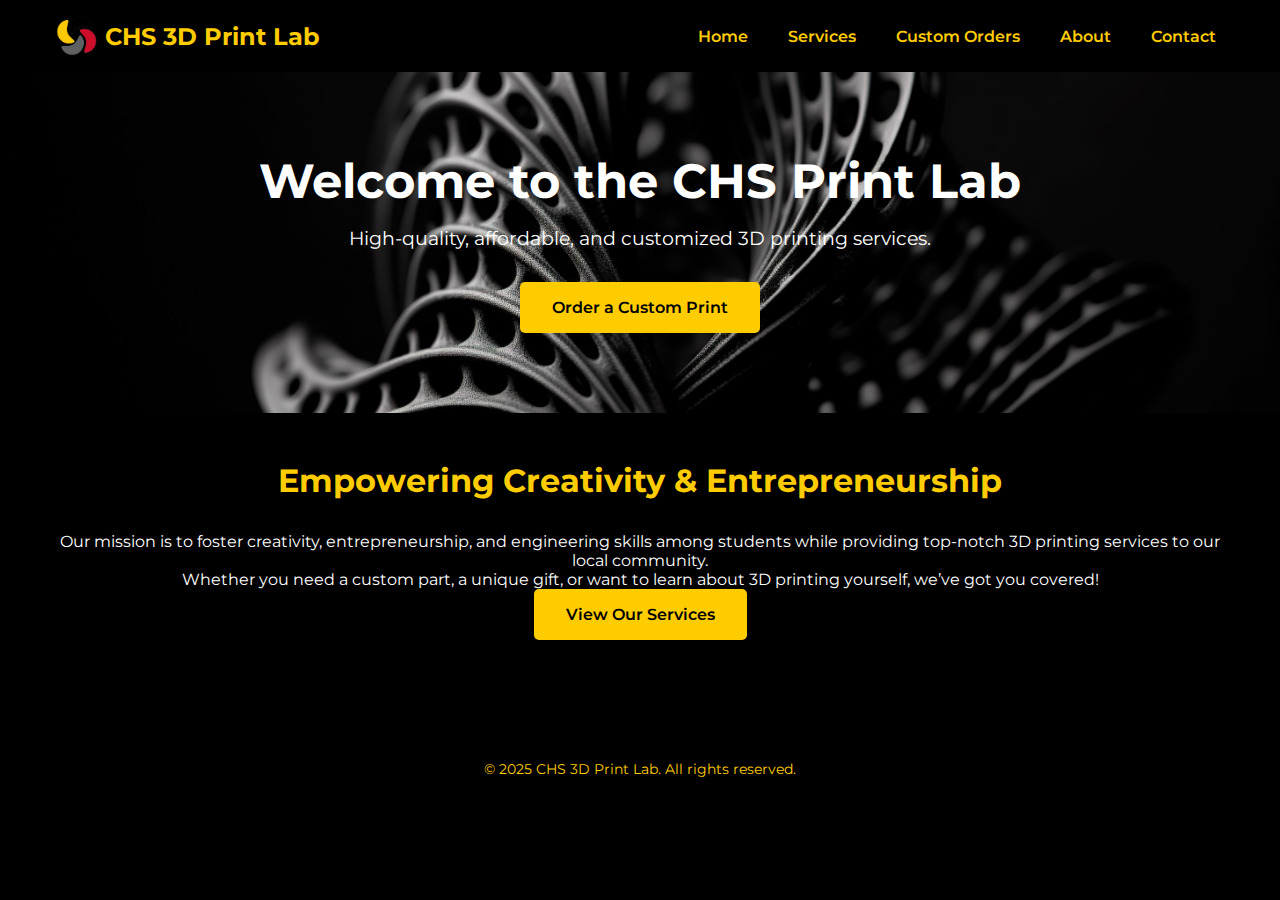
<file: index.html>
<!DOCTYPE html>
<html lang="en">
<head>
  <meta charset="UTF-8">
  <meta name="description" content="High School Engineering Club’s 3D Printing Services">
  <meta name="viewport" content="width=device-width, initial-scale=1.0">
  <title>3D Print Club - Home</title>
  
  <!-- Google Fonts + Styles -->
  <link rel="preconnect" href="https://fonts.googleapis.com">
  <link rel="preconnect" href="https://fonts.gstatic.com" crossorigin>
  <link
    href="https://fonts.googleapis.com/css2?family=Montserrat:wght@400;600;700&display=swap"
    rel="stylesheet"
  >
  <link rel="stylesheet" href="styles/style.css">
</head>
<body>
  <!-- HEADER / NAV -->
  <header>
    <div class="navbar">
      <a href="index.html" class="navbar-logo">
        <img src="images/chs-logo.png" alt="CHS 3D Print Lab Logo" class="logo-img">
        <span>CHS 3D Print Lab</span>
      </a>      
      <nav>
        <ul>
          <li><a href="index.html">Home</a></li>
          <li><a href="services.html">Services</a></li>
          <li><a href="custom-order.html">Custom Orders</a></li>
          <li><a href="about.html">About</a></li>
          <li><a href="contact.html">Contact</a></li>
        </ul>
      </nav>
    </div>
  </header>

  <!-- HERO SECTION -->
  <section class="hero"
    style="background: url('images/sample-hero.jpg') center/cover no-repeat;">
    <h1>Welcome to the CHS Print Lab</h1>
    <p>High-quality, affordable, and customized 3D printing services.</p>
    <a href="custom-order.html" class="cta-button">Order a Custom Print</a>
  </section>

  <!-- INTRO SECTION -->
  <section class="services">
    <h2>Empowering Creativity & Entrepreneurship</h2>
    <p>
      Our mission is to foster creativity, entrepreneurship, and engineering skills among students 
      while providing top-notch 3D printing services to our local community.
    </p>
    <p>
      Whether you need a custom part, a unique gift, or want to learn about 3D printing yourself, 
      we’ve got you covered!
    </p>
    <a href="services.html" class="cta-button">View Our Services</a>
  </section>

  <!-- FOOTER -->
  <footer>
    <p>&copy; 2025 CHS 3D Print Lab. All rights reserved.</p>
  </footer>
</body>
</html>
</file>
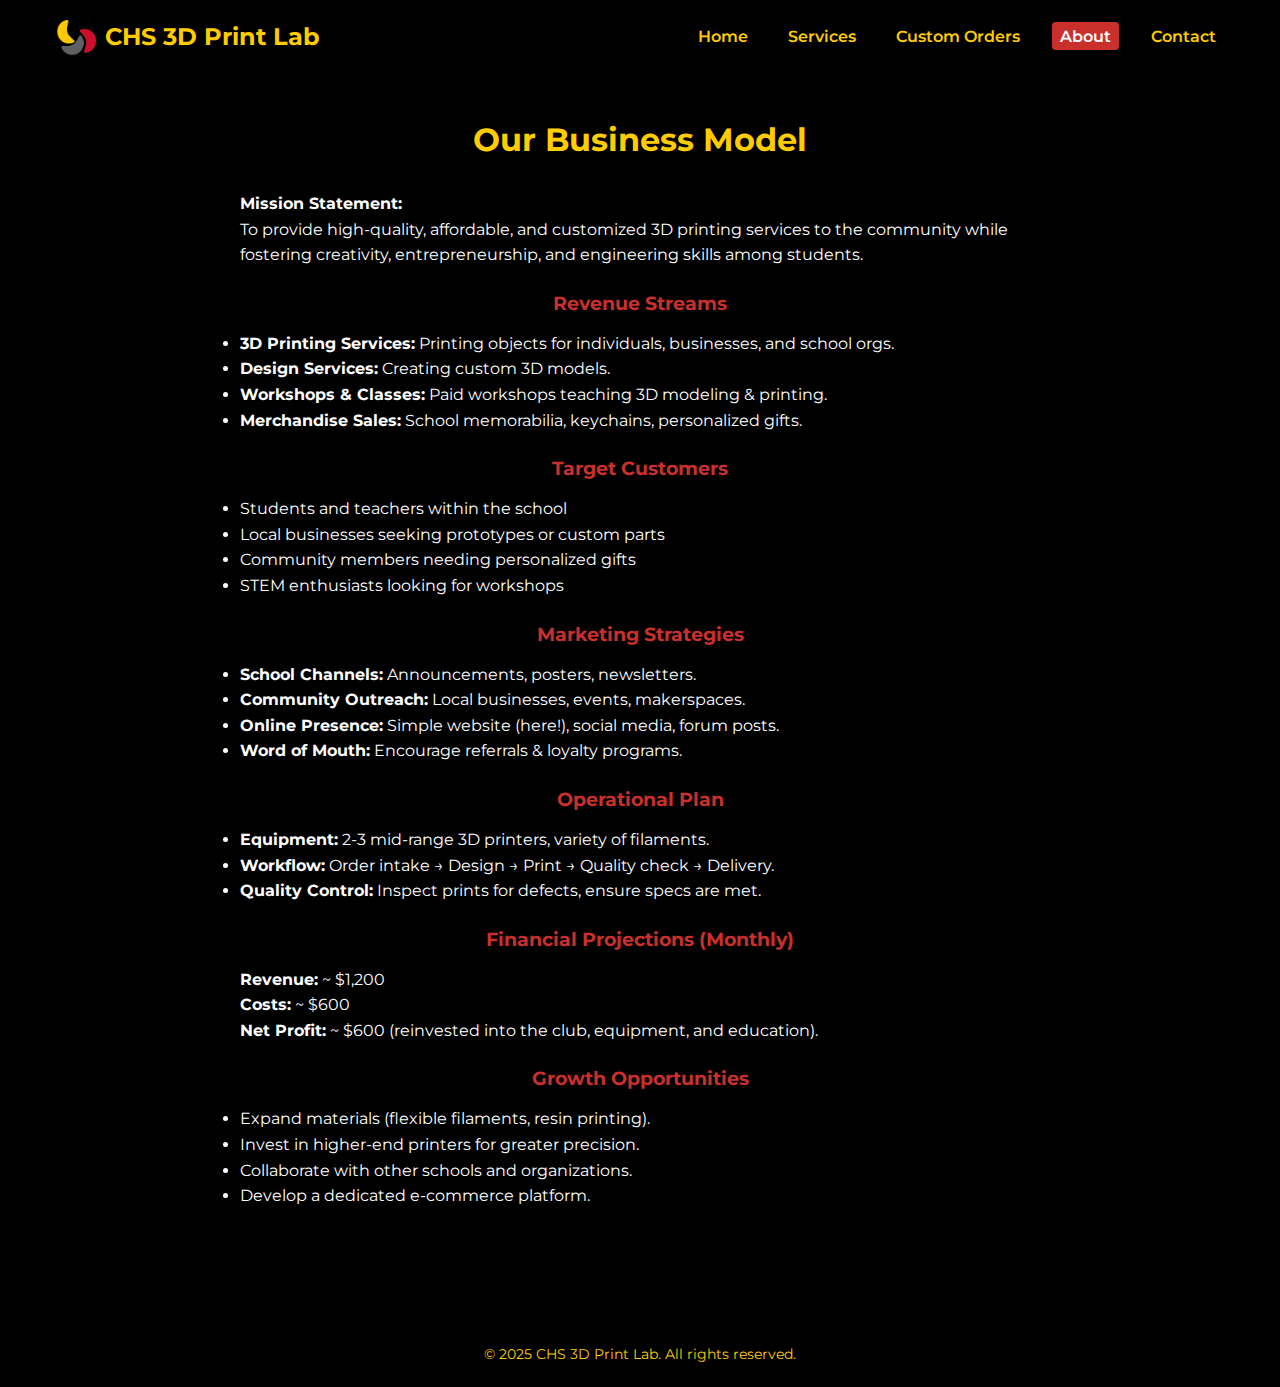
<file: about.html>
<!DOCTYPE html>
<html lang="en">
<head>
  <meta charset="UTF-8">
  <meta name="description" content="About - CHS Print Lab">
  <meta name="viewport" content="width=device-width, initial-scale=1.0">
  <title>About - CHS 3D Print Lab</title>

  <!-- Fonts + Styles -->
  <link rel="preconnect" href="https://fonts.googleapis.com">
  <link rel="preconnect" href="https://fonts.gstatic.com" crossorigin>
  <link
    href="https://fonts.googleapis.com/css2?family=Montserrat:wght@400;600;700&display=swap"
    rel="stylesheet"
  >
  <link rel="stylesheet" href="styles/style.css">
</head>
<body>
  <header>
    <div class="navbar">
      <a href="index.html" class="navbar-logo">
        <img src="images/chs-logo.png" alt="CHS 3D Print Lab Logo" class="logo-img">
        <span>CHS 3D Print Lab</span>
      </a>
      <nav>
        <ul>
          <li><a href="index.html">Home</a></li>
          <li><a href="services.html">Services</a></li>
          <li><a href="custom-order.html">Custom Orders</a></li>
          <li><a href="about.html" class="active">About</a></li>
          <li><a href="contact.html">Contact</a></li>
        </ul>
      </nav>
    </div>
  </header>

  <section class="about-us">
    <h2>Our Business Model</h2>
    <p><strong>Mission Statement:</strong><br>
      To provide high-quality, affordable, and customized 3D printing services to the community 
      while fostering creativity, entrepreneurship, and engineering skills among students.
    </p>

    <h3>Revenue Streams</h3>
    <ul>
      <li><strong>3D Printing Services:</strong> Printing objects for individuals, businesses, and school orgs.</li>
      <li><strong>Design Services:</strong> Creating custom 3D models.</li>
      <li><strong>Workshops & Classes:</strong> Paid workshops teaching 3D modeling & printing.</li>
      <li><strong>Merchandise Sales:</strong> School memorabilia, keychains, personalized gifts.</li>
    </ul>

    <h3>Target Customers</h3>
    <ul>
      <li>Students and teachers within the school</li>
      <li>Local businesses seeking prototypes or custom parts</li>
      <li>Community members needing personalized gifts</li>
      <li>STEM enthusiasts looking for workshops</li>
    </ul>

    <h3>Marketing Strategies</h3>
    <ul>
      <li><strong>School Channels:</strong> Announcements, posters, newsletters.</li>
      <li><strong>Community Outreach:</strong> Local businesses, events, makerspaces.</li>
      <li><strong>Online Presence:</strong> Simple website (here!), social media, forum posts.</li>
      <li><strong>Word of Mouth:</strong> Encourage referrals & loyalty programs.</li>
    </ul>

    <h3>Operational Plan</h3>
    <ul>
      <li><strong>Equipment:</strong> 2-3 mid-range 3D printers, variety of filaments.</li>
      <li><strong>Workflow:</strong> Order intake → Design → Print → Quality check → Delivery.</li>
      <li><strong>Quality Control:</strong> Inspect prints for defects, ensure specs are met.</li>
    </ul>

    <h3>Financial Projections (Monthly)</h3>
    <p>
      <strong>Revenue:</strong> ~ $1,200<br>
      <strong>Costs:</strong> ~ $600<br>
      <strong>Net Profit:</strong> ~ $600 (reinvested into the club, equipment, and education).
    </p>

    <h3>Growth Opportunities</h3>
    <ul>
      <li>Expand materials (flexible filaments, resin printing).</li>
      <li>Invest in higher-end printers for greater precision.</li>
      <li>Collaborate with other schools and organizations.</li>
      <li>Develop a dedicated e-commerce platform.</li>
    </ul>
  </section>

  <footer>
    <p>&copy; 2025 CHS 3D Print Lab. All rights reserved.</p>
  </footer>
</body>
</html>
</file>
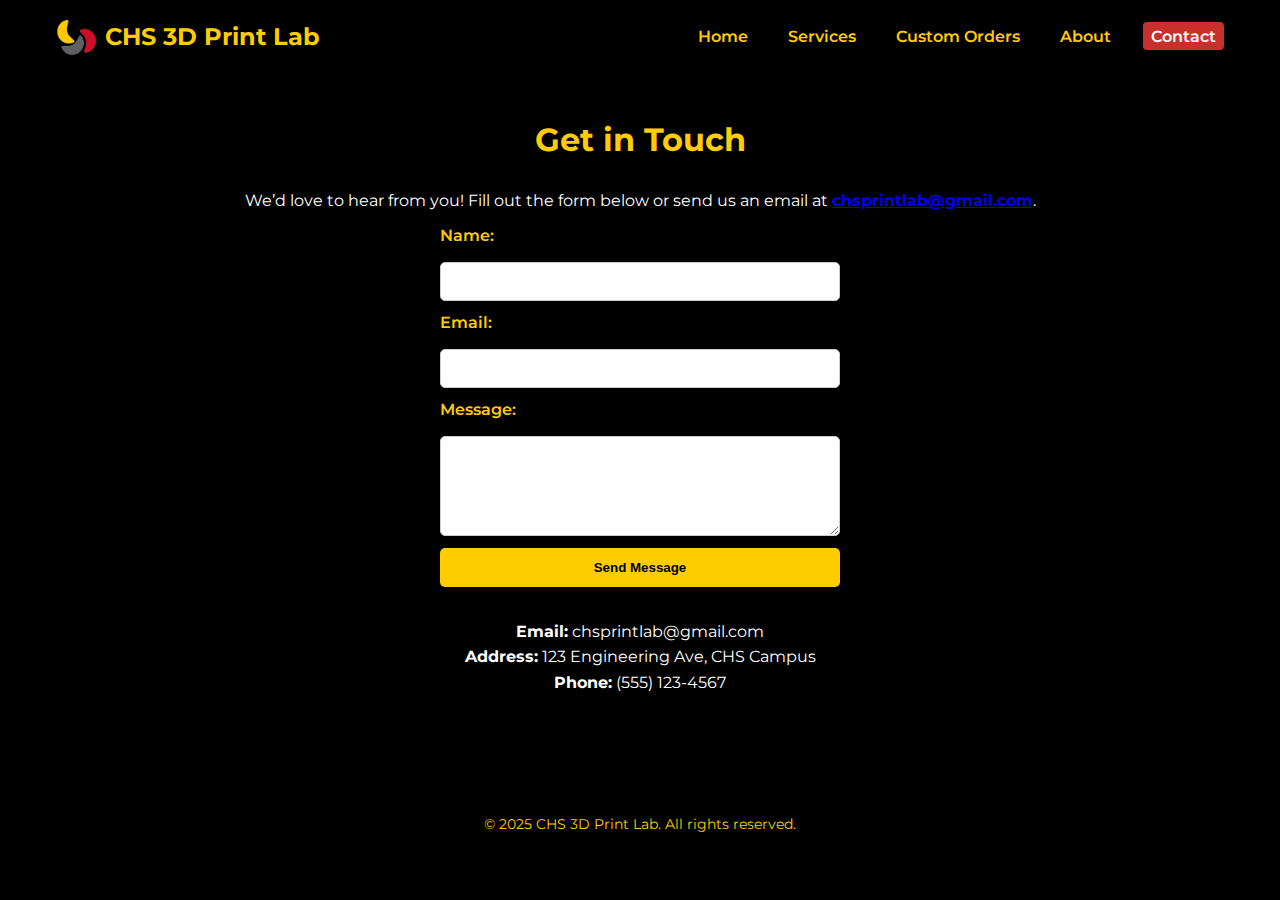
<file: contact.html>
<!DOCTYPE html>
<html lang="en">
<head>
  <meta charset="UTF-8">
  <meta name="description" content="Contact - CHS 3D Print Lab">
  <meta name="viewport" content="width=device-width, initial-scale=1.0">
  <title>Contact - CHS 3D Print Lab</title>

  <!-- Fonts + Styles -->
  <link rel="preconnect" href="https://fonts.googleapis.com">
  <link rel="preconnect" href="https://fonts.gstatic.com" crossorigin>
  <link
    href="https://fonts.googleapis.com/css2?family=Montserrat:wght@400;600;700&display=swap"
    rel="stylesheet"
  >
  <link rel="stylesheet" href="styles/style.css">
</head>
<body>
  <header>
    <div class="navbar">
      <a href="index.html" class="navbar-logo">
        <img src="images/chs-logo.png" alt="CHS 3D Print Lab Logo" class="logo-img">
        <span>CHS 3D Print Lab</span>
      </a>
      
      <nav>
        <ul>
          <li><a href="index.html">Home</a></li>
          <li><a href="services.html">Services</a></li>
          <li><a href="custom-order.html">Custom Orders</a></li>
          <li><a href="about.html">About</a></li>
          <li><a href="contact.html" class="active">Contact</a></li>
        </ul>
      </nav>
    </div>
  </header>

  <section class="contact-section">
    <h2>Get in Touch</h2>
    <p>We’d love to hear from you! Fill out the form below or send us an email at 
      <strong><a href="mailto:chsprintlab@gmail.com">chsprintlab@gmail.com</a></strong>.
    </p>

    <form action="https://formspree.io/f/myzkkqoj" method="POST" class="contact-form">
      <label for="name">Name:</label>
      <input type="text" id="name" name="name" required />

      <label for="email">Email:</label>
      <input type="email" id="email" name="email" required />

      <label for="message">Message:</label>
      <textarea id="message" name="message" rows="5" required></textarea>

      <button type="submit">Send Message</button>
    </form>

    <div class="contact-info">
      <p><strong>Email:</strong> chsprintlab@gmail.com</p>
      <p><strong>Address:</strong> 123 Engineering Ave, CHS Campus</p>
      <p><strong>Phone:</strong> (555) 123-4567</p>
    </div>
  </section>

  <footer>
    <p>&copy; 2025 CHS 3D Print Lab. All rights reserved.</p>
  </footer>
</body>
</html>
</file>
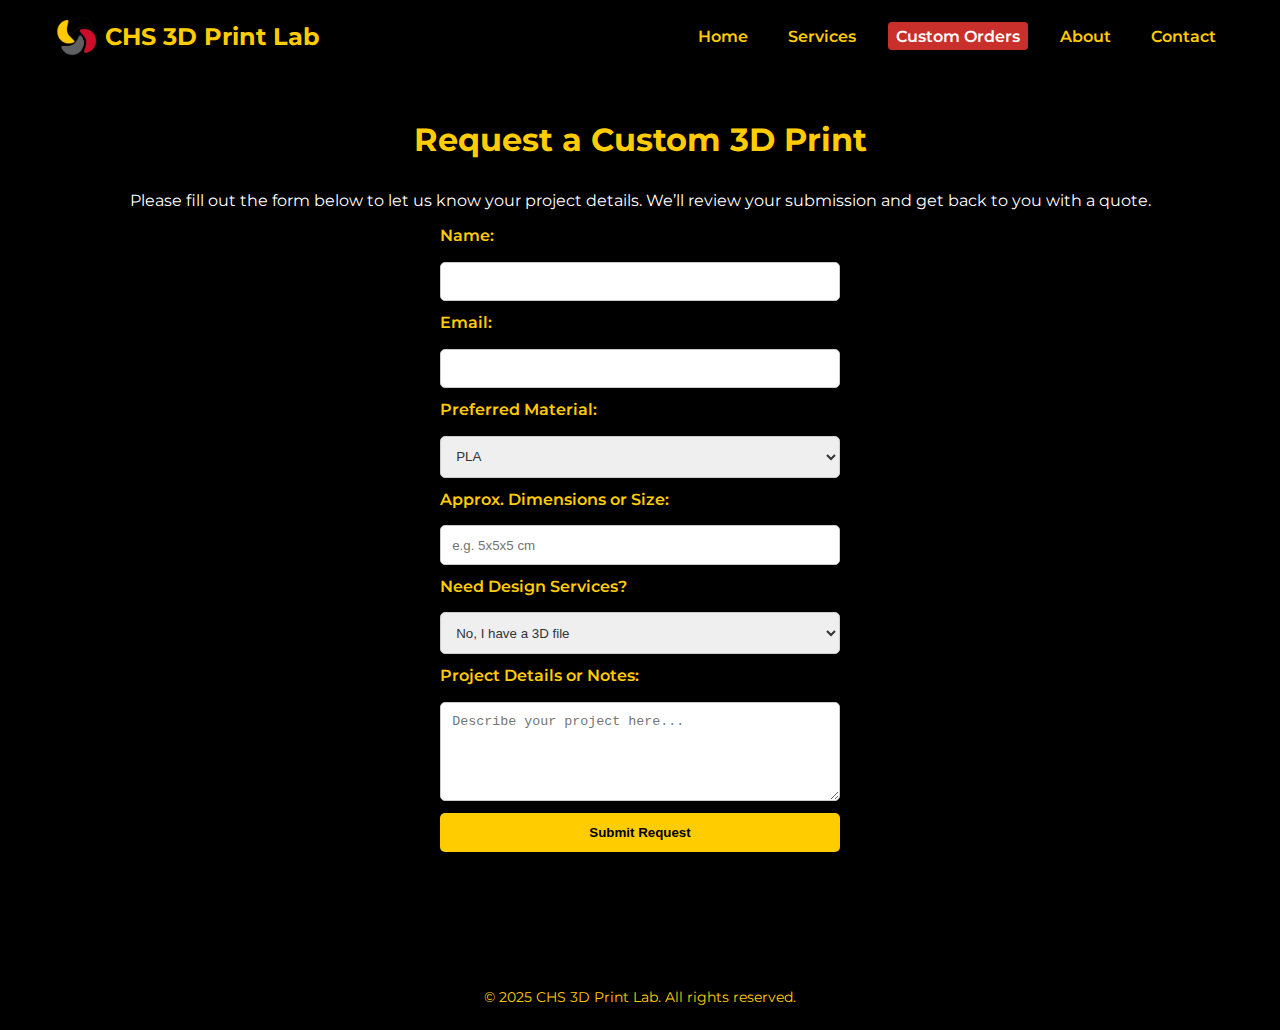
<file: custom-order.html>
<!DOCTYPE html>
<html lang="en">
<head>
  <meta charset="UTF-8">
  <meta name="description" content="Custom 3D Print Orders - CHS Print Lab">
  <meta name="viewport" content="width=device-width, initial-scale=1.0">
  <title>Custom Orders - CHS Print Lab</title>

  <!-- Fonts + Styles -->
  <link rel="preconnect" href="https://fonts.googleapis.com">
  <link rel="preconnect" href="https://fonts.gstatic.com" crossorigin>
  <link
    href="https://fonts.googleapis.com/css2?family=Montserrat:wght@400;600;700&display=swap"
    rel="stylesheet"
  >
  <link rel="stylesheet" href="styles/style.css">
</head>
<body>
  <header>
    <div class="navbar">
        <a href="index.html" class="navbar-logo">
            <img src="images/chs-logo.png" alt="CHS 3D Print Lab Logo" class="logo-img">
            <span>CHS 3D Print Lab</span>
         </a>          
      <nav>
        <ul>
          <li><a href="index.html">Home</a></li>
          <li><a href="services.html">Services</a></li>
          <li><a href="custom-order.html" class="active">Custom Orders</a></li>
          <li><a href="about.html">About</a></li>
          <li><a href="contact.html">Contact</a></li>
        </ul>
      </nav>
    </div>
  </header>

  <section class="contact-section">
    <h2>Request a Custom 3D Print</h2>
    <p>Please fill out the form below to let us know your project details. We’ll review your submission and get back to you with a quote.</p>

    <!-- Example using Formspree endpoint (replace with your own if you sign up) -->
    <form
      action="https://formspree.io/f/YOUR_FORM_ID"
      method="POST"
      class="contact-form"
    >
      <label for="name">Name:</label>
      <input type="text" id="name" name="name" required />

      <label for="email">Email:</label>
      <input type="email" id="email" name="_replyto" required />

      <label for="material">Preferred Material:</label>
      <select id="material" name="material">
        <option value="PLA">PLA</option>
        <option value="ABS">ABS</option>
        <option value="PETG">PETG</option>
        <option value="Carbon Fiber">Carbon Fiber</option>
        <option value="Not Sure">Not Sure</option>
      </select>

      <label for="size">Approx. Dimensions or Size:</label>
      <input type="text" id="size" name="size" placeholder="e.g. 5x5x5 cm" />

      <label for="design">Need Design Services?</label>
      <select id="design" name="design">
        <option value="No, I have a 3D file">No, I have a 3D file</option>
        <option value="Yes, basic design needed">Yes, basic design needed</option>
        <option value="Yes, advanced design needed">Yes, advanced design needed</option>
      </select>

      <label for="details">Project Details or Notes:</label>
      <textarea id="details" name="details" rows="5" placeholder="Describe your project here..."></textarea>

      <button type="submit">Submit Request</button>
    </form>

    <!-- If using Netlify, you'd set data-netlify="true" etc. Instead of formspree -->
  </section>

  <footer>
    <p>&copy; 2025 CHS 3D Print Lab. All rights reserved.</p>
  </footer>
</body>
</html>
</file>
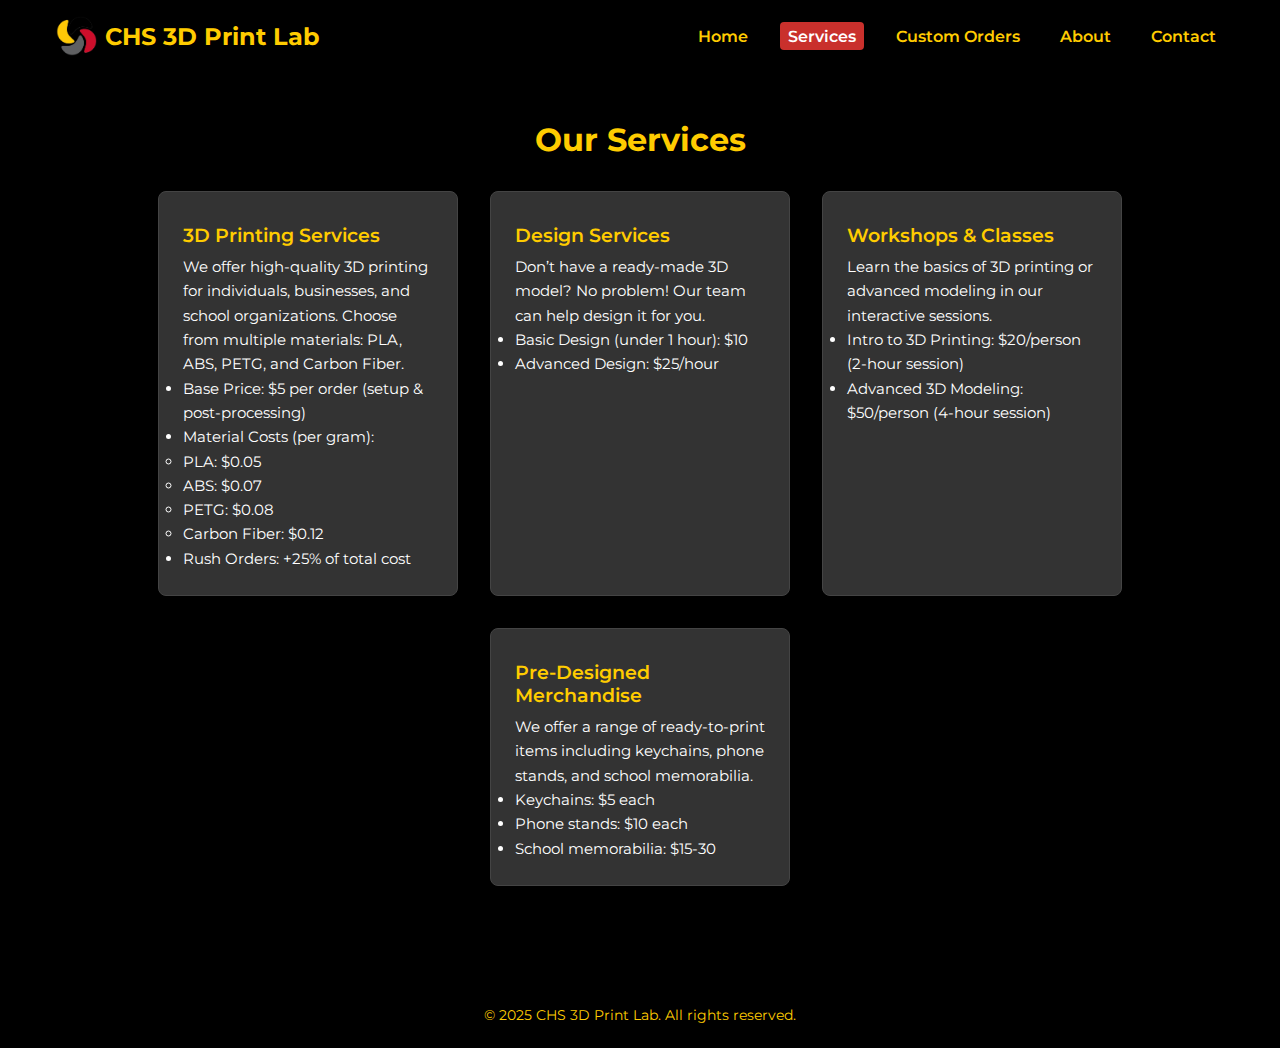
<file: services.html>
<!DOCTYPE html>
<html lang="en">
<head>
  <meta charset="UTF-8">
  <meta name="description" content="Services and Pricing - CHS Print Lab">
  <meta name="viewport" content="width=device-width, initial-scale=1.0">
  <title>Services & Pricing - CHS Print Lab</title>
  
  <!-- Fonts + Styles -->
  <link rel="preconnect" href="https://fonts.googleapis.com">
  <link rel="preconnect" href="https://fonts.gstatic.com" crossorigin>
  <link
    href="https://fonts.googleapis.com/css2?family=Montserrat:wght@400;600;700&display=swap"
    rel="stylesheet"
  >
  <link rel="stylesheet" href="styles/style.css">
</head>
<body>
  <!-- HEADER / NAV -->
  <header>
    <div class="navbar">
        <a href="index.html" class="navbar-logo">
            <img src="images/chs-logo.png" alt="CHS 3D Print Lab Logo" class="logo-img">
            <span>CHS 3D Print Lab</span>
          </a>          
      <nav>
        <ul>
          <li><a href="index.html">Home</a></li>
          <li><a href="services.html" class="active">Services</a></li>
          <li><a href="custom-order.html">Custom Orders</a></li>
          <li><a href="about.html">About</a></li>
          <li><a href="contact.html">Contact</a></li>
        </ul>
      </nav>
    </div>
  </header>

  <section class="services">
    <h2>Our Services</h2>
    <div class="service-cards">
      <!-- 3D PRINTING -->
      <div class="service-card">
        <h3>3D Printing Services</h3>
        <p>
          We offer high-quality 3D printing for individuals, businesses, and school organizations.
          Choose from multiple materials: PLA, ABS, PETG, and Carbon Fiber.
        </p>
        <ul>
          <li>Base Price: $5 per order (setup & post-processing)</li>
          <li>Material Costs (per gram): 
            <ul>
              <li>PLA: $0.05</li>
              <li>ABS: $0.07</li>
              <li>PETG: $0.08</li>
              <li>Carbon Fiber: $0.12</li>
            </ul>
          </li>
          <li>Rush Orders: +25% of total cost</li>
        </ul>
      </div>
      <!-- DESIGN SERVICES -->
      <div class="service-card">
        <h3>Design Services</h3>
        <p>
          Don’t have a ready-made 3D model? No problem! Our team can help design it for you.
        </p>
        <ul>
          <li>Basic Design (under 1 hour): $10</li>
          <li>Advanced Design: $25/hour</li>
        </ul>
      </div>
      <!-- WORKSHOPS -->
      <div class="service-card">
        <h3>Workshops & Classes</h3>
        <p>
          Learn the basics of 3D printing or advanced modeling in our interactive sessions.
        </p>
        <ul>
          <li>Intro to 3D Printing: $20/person (2-hour session)</li>
          <li>Advanced 3D Modeling: $50/person (4-hour session)</li>
        </ul>
      </div>
      <!-- MERCH -->
      <div class="service-card">
        <h3>Pre-Designed Merchandise</h3>
        <p>
          We offer a range of ready-to-print items including keychains, phone stands, and
          school memorabilia.
        </p>
        <ul>
          <li>Keychains: $5 each</li>
          <li>Phone stands: $10 each</li>
          <li>School memorabilia: $15-30</li>
        </ul>
      </div>
    </div>
  </section>

  <footer>
    <p>&copy; 2025 CHS 3D Print Lab. All rights reserved.</p>
  </footer>
</body>
</html>
</file>
<file: styles/style.css>
/*************************************
  COLOR VARIABLES
*************************************/
:root {
  --color-primary: #000000; /* Black */
  --color-secondary: #c9302c; /* Red */
  --color-accent: #ffcc00; /* Gold */

  --color-white: #ffffff;
  --color-light: #f9f9f9;
  --color-dark: #333333;
}

/*************************************
  GLOBAL RESET & FONTS
*************************************/
* {
  margin: 0;
  padding: 0;
  box-sizing: border-box;
}

body {
  font-family: 'Montserrat', sans-serif; /* or any preferred font */
  color: var(--color-white);
  background-color: var(--color-primary); /* Black background */
}

/*************************************
  NAVBAR
*************************************/
header {
  background-color: var(--color-primary); /* Black */
  padding: 1rem 0;
}
.navbar {
  display: flex;
  align-items: center;
  justify-content: space-between;
  max-width: 1200px;
  margin: 0 auto;
  padding: 0 1rem;
}

/* LOGO LINK (with optional text + image) */
.navbar-logo {
  display: flex;
  align-items: center;
  text-decoration: none;
  color: var(--color-accent); /* Gold for the text next to logo */
  font-size: 1.5rem;
  font-weight: 700;
  gap: 0.5rem; /* space between the logo image and text */
}

/* LOGO IMAGE */
.logo-img {
  height: 40px; /* adjust as needed */
  width: auto;
  object-fit: contain;
}

/* NAV LINKS */
.navbar nav ul {
  list-style: none;
  display: flex;
  gap: 1.5rem;
}
.navbar nav ul li a {
  color: var(--color-accent); /* Gold links by default */
  text-decoration: none;
  font-weight: 600;
  padding: 0.3rem 0.5rem;
  transition: background-color 0.3s, color 0.3s;
}
.navbar nav ul li a:hover,
.navbar nav ul li a.active {
  background-color: var(--color-secondary); /* Red background on hover */
  color: var(--color-white);
  border-radius: 4px;
}

/*************************************
  HERO SECTION
*************************************/
.hero {
  /* If you want a gradient, otherwise place an image in background */
  /* background: linear-gradient(to right, #000000 0%, #c9302c 100%); */
  /* Or if you prefer an image: background: url('images/hero.jpg') center/cover no-repeat; */
  
  text-align: center;
  padding: 5rem 1rem;
  color: var(--color-white);
}
.hero h1 {
  font-size: 3rem;
  margin-bottom: 1rem;
  font-weight: 700;
}
.hero p {
  font-size: 1.2rem;
  margin-bottom: 2rem;
}
.cta-button {
  display: inline-block;
  background-color: var(--color-accent); /* Gold */
  color: var(--color-primary); /* Black text on gold button */
  padding: 1rem 2rem;
  text-decoration: none;
  font-weight: 600;
  border-radius: 5px;
  transition: background-color 0.3s, color 0.3s;
}
.cta-button:hover {
  background-color: var(--color-secondary); /* Red on hover */
  color: var(--color-white);
}

/*************************************
  MAIN SECTIONS (services, about, contact, etc.)
*************************************/
.services,
.about-us,
.contact-section {
  padding: 3rem 1rem;
  max-width: 1200px;
  margin: 0 auto;
  background-color: var(--color-primary); /* Black background */
  text-align: center;
  color: var(--color-white);
}
.services h2,
.about-us h2,
.contact-section h2 {
  font-size: 2rem;
  margin-bottom: 2rem;
  font-weight: 700;
  color: var(--color-accent); /* Gold headings */
}

.service-cards {
  display: flex;
  flex-wrap: wrap;
  gap: 2rem;
  justify-content: center;
}

/*************************************
  SERVICE CARDS
*************************************/
.service-card {
  background-color: var(--color-dark); /* #333 for contrast */
  padding: 1.5rem;
  max-width: 300px;
  border-radius: 8px;
  border: 1px solid #444;
  box-shadow: 0 2px 5px rgba(0,0,0,0.4);
  transition: transform 0.3s;
  text-align: left;
}
.service-card:hover {
  transform: translateY(-5px);
}
.service-card h3 {
  margin-top: 0.5rem;
  margin-bottom: 0.5rem;
  color: var(--color-accent); /* Gold */
  font-weight: 600;
}
.service-card p,
.service-card ul {
  font-size: 0.95rem;
  line-height: 1.6;
}

/*************************************
  ABOUT PAGE
*************************************/
.about-us h3 {
  margin-top: 1.5rem;
  margin-bottom: 0.5rem;
  color: var(--color-secondary); /* Red subheadings */
}
.about-us p,
.about-us ul {
  text-align: left;
  line-height: 1.6;
  max-width: 800px;
  margin: 1rem auto;
}

/*************************************
  FORMS (Custom Orders & Contact)
*************************************/
.contact-form {
  display: flex;
  flex-direction: column;
  max-width: 400px;
  margin: 1rem auto;
  gap: 0.75rem;
  text-align: left;
}
.contact-form label {
  font-weight: 600;
  margin-bottom: 0.3rem;
  color: var(--color-accent); /* gold labels */
}
.contact-form input,
.contact-form textarea,
.contact-form select {
  width: 100%;
  padding: 0.7rem;
  border: 1px solid #ccc;
  border-radius: 5px;
  color: var(--color-dark);
}
.contact-form button {
  background-color: var(--color-accent); /* Gold */
  color: var(--color-primary); /* Black text on button */
  padding: 0.75rem;
  border: none;
  cursor: pointer;
  border-radius: 5px;
  font-weight: 600;
  transition: background-color 0.3s;
}
.contact-form button:hover {
  background-color: var(--color-secondary); /* Red */
  color: var(--color-white);
}

.contact-info {
  margin-top: 2rem;
  line-height: 1.6;
}
.contact-info a {
  color: var(--color-accent);
  text-decoration: underline;
}

/*************************************
  FOOTER
*************************************/
footer {
  background-color: var(--color-primary); /* black footer */
  color: var(--color-accent); /* gold text */
  text-align: center;
  padding: 1.5rem;
  margin-top: 3rem;
  font-size: 0.9rem;
}
footer p {
  margin: 0;
}
</file>
